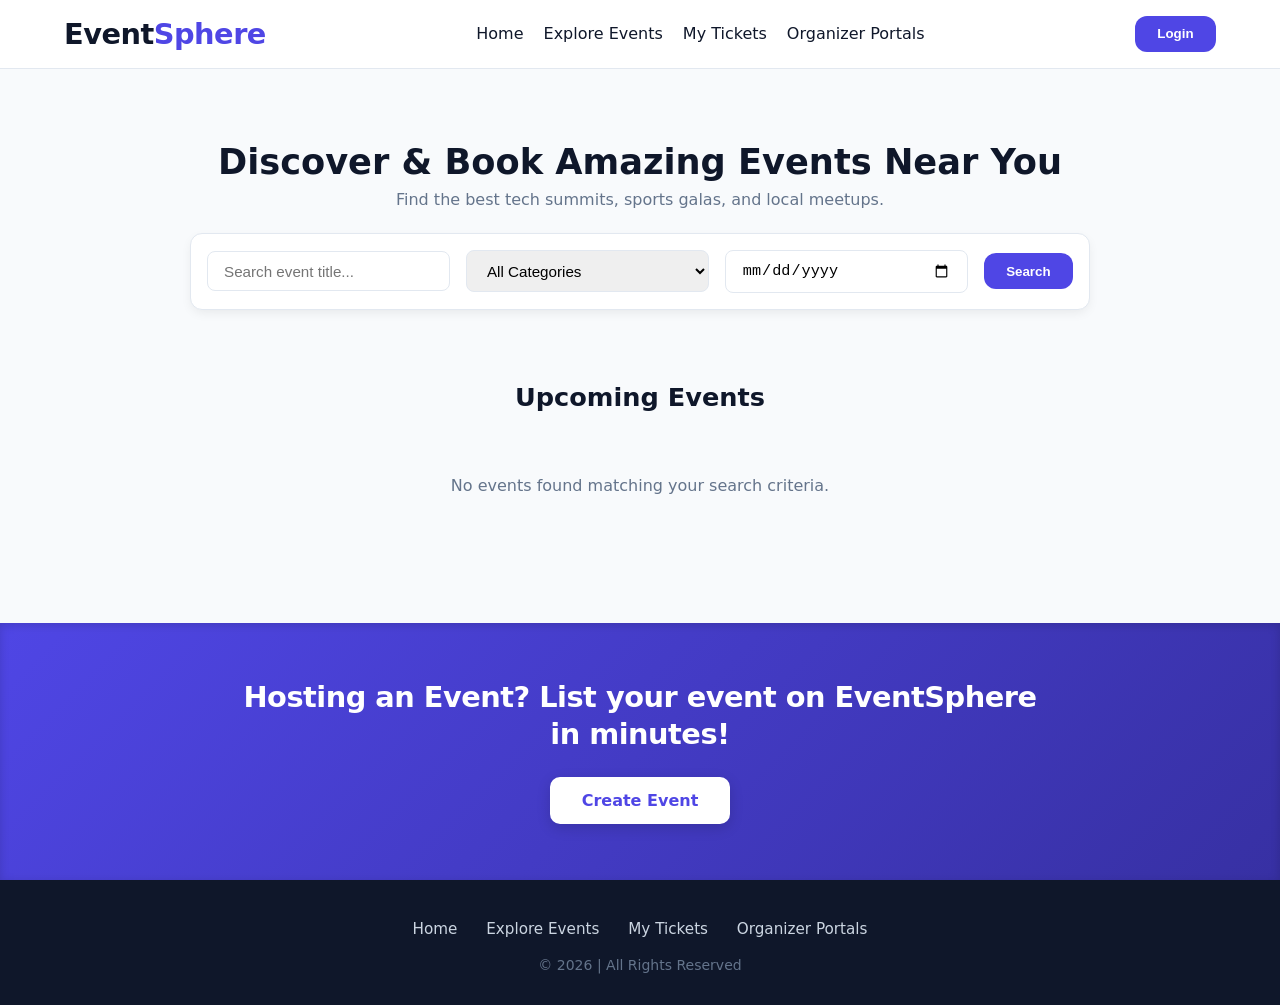
<file: frontend/index.html>
<!DOCTYPE html>
<html lang="en">
<head>
    <meta charset="UTF-8">
    <meta name="viewport" content="width=device-width, initial-scale=1.0">
    <title>EventSphere - Discover & Book Events</title>
    <link rel="stylesheet" href="css/style.css">
    <link rel="stylesheet" href="https://cdnjs.cloudflare.com/ajax/libs/font-awesome/6.4.0/css/all.min.css">
</head>
<body>
    <header>
        <h1 class="logo">Event<span>Sphere</span></h1>
        <nav>
            <a href="index.html">Home</a>
            <a href="index.html#events-grid">Explore Events</a>
            <a href="my-tickets.html">My Tickets</a>
            <a href="organizer.html">Organizer Portals</a>
        </nav>
        <!-- Added id for login button handler -->
        <button class="btn-primary" id="login-btn">Login</button>
    </header>

    <main class="main-container">
        <!-- Hero & Search Section -->
        <section class="hero-section">
            <h1>Discover & Book Amazing Events Near You</h1>
            <p>Find the best tech summits, sports galas, and local meetups.</p>
            
            <form id="filter-form" class="search-box">
                <div class="input-group">
                    <input type="text" placeholder="Search event title..." />
                </div>
                <div class="input-group">
                    <select>
                        <option value="">All Categories</option>
                        <option value="tech">Tech</option>
                        <option value="sports">Sports</option>
                    </select>
                </div>
                <div class="input-group">
                    <input type="date" />
                </div>
                <button type="submit" class="btn-primary">Search</button>
            </form>
        </section>

        <!-- Events Listing Section -->
        <section class="events-section">
            <div class="section-header">
                <h2>Upcoming Events</h2>
            </div>

            <!-- Dynamic JS insertion container -->
            <div class="events-grid" id="events-grid">
                <!-- Fallback static cards before JS loads -->
                <div class="event-card">
                    <div class="card-img-wrapper">
                        <img src="https://images.unsplash.com/photo-1511578314322-379afb476865?w=500" alt="Tech Event" />
                        <span class="badge">Tech</span>
                    </div>
                    <div class="card-content">
                        <h3>Tech Innovation Summit 2026</h3>
                        <div class="event-meta">
                            <span>📅 30-08-2026</span>
                            <span>⏰ 6:30 PM</span>
                            <span>📍 Kharian</span>
                        </div>
                        <div class="card-footer">
                            <span class="price">PKR 1,500</span>
                            <a href="event-details.html" class="btn-secondary">View Details</a>
                        </div>
                    </div>
                </div>

                <div class="event-card">
                    <div class="card-img-wrapper">
                        <img src="https://images.unsplash.com/photo-1461896836934-ffe607ba8211?w=600&q=80" alt="Sports Event" />
                        <span class="badge">Sports</span>
                    </div>
                    <div class="card-content">
                        <h3>Sports Gala 2026</h3>
                        <div class="event-meta">
                            <span>📅 30-08-2026</span>
                            <span>⏰ 6:30 PM</span>
                            <span>📍 Wah Cantt, Rawalpindi</span>
                        </div>
                        <div class="card-footer">
                            <span class="price">PKR 1,500</span>
                            <a href="event-details.html" class="btn-secondary">View Details</a>
                        </div>
                    </div>
                </div>
            </div>
        </section>
    </main>

    <!-- Full-Width Banner Section -->
    <section class="cta-banner">
        <h2>Hosting an Event? List your event on EventSphere in minutes!</h2>
        <a href="organizer.html" class="btn-cta">Create Event</a>
    </section>

    <!-- Full-Width Attached Footer -->
    <footer>
        <nav>
            <a href="index.html">Home</a>
            <a href="index.html#events-grid">Explore Events</a>
            <a href="my-tickets.html">My Tickets</a>
            <a href="organizer.html">Organizer Portals</a>
        </nav>
        <p>&copy; 2026 | All Rights Reserved</p>
    </footer>

    <script src="js/api.js"></script>
    <script src="js/app.js"></script>
</body>
</html>
</file>
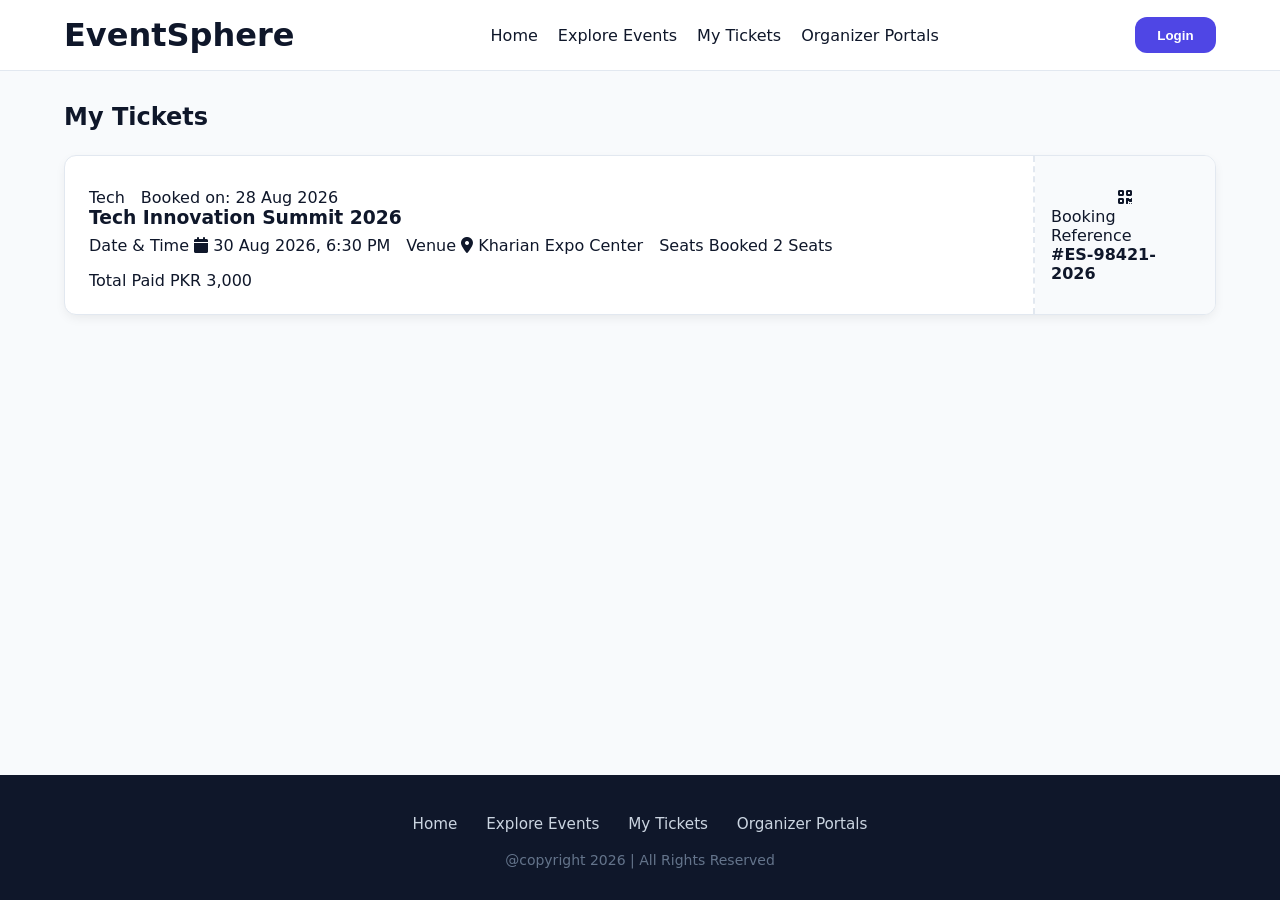
<file: frontend/my-tickets.html>
<!DOCTYPE html>
<html lang="en">
<head>
    <meta charset="UTF-8">
    <meta name="viewport" content="width=device-width, initial-scale=1.0">
    <title>EventSphere</title>
    <link rel="stylesheet" href="css/style.css">
    <link rel="stylesheet" href="https://cdnjs.cloudflare.com/ajax/libs/font-awesome/6.4.0/css/all.min.css">
</head>
<body>
    <header>
        <h1>EventSphere</h1>
        <nav>
        <a href="index.html">Home</a>
        <a href="index.html#events-grid">Explore Events</a>
        <a href="my-tickets.html">My Tickets</a>
        <a href="organizer.html">Organizer Portals</a>
    </nav>
        <button class="btn-primary">Login</button>
    </header>
 <main class="main-container">
    <section class="ticket-section">
      <h2>My Tickets</h2>
        <div class="ticket-card">
  <!-- Left/Main Side: Event Info & Booking Details -->
  <div class="ticket-main">
    <div class="ticket-header">
      <span class="category-badge">Tech</span>
      <span class="booking-date">Booked on: 28 Aug 2026</span>
    </div>

    <h3 class="event-name">Tech Innovation Summit 2026</h3>

    <div class="ticket-details-grid">
      <div class="detail-item">
        <span class="label">Date & Time</span>
        <span class="value"><i class="fa-solid fa-calendar"></i> 30 Aug 2026, 6:30 PM</span>
      </div>
      <div class="detail-item">
        <span class="label">Venue</span>
        <span class="value"><i class="fa-solid fa-location-dot"></i> Kharian Expo Center</span>
      </div>
      <div class="detail-item">
        <span class="label">Seats Booked</span>
        <span class="value">2 Seats</span>
      </div>
      <div class="detail-item">
        <span class="label">Total Paid</span>
        <span class="value price-tag">PKR 3,000</span>
      </div>
    </div>
  </div>

  <!-- Divider Line (Stub Effect) -->
  <div class="ticket-divider"></div>

  <!-- Right Side: QR Code & Unique Pass Code -->
  <div class="ticket-stub">
    <div class="qr-placeholder">
      <!-- QR Image or Dynamic Icon Placeholder -->
      <i class="fa-solid fa-qrcode"></i>
    </div>
    <span class="booking-code-label">Booking Reference</span>
    <strong class="booking-code">#ES-98421-2026</strong>
  </div>
</div>

    </section>
    </main>
     <footer>
        <nav>
        <a href="index.html">Home</a>
        <a href="index.html#events-grid">Explore Events</a>
        <a href="my-tickets.html">My Tickets</a>
        <a href="organizer.html">Organizer Portals</a>
    </nav>
        
        <p>@copyright 2026 | All Rights Reserved</p>
    </footer>
    
</body>
</html>
</file>
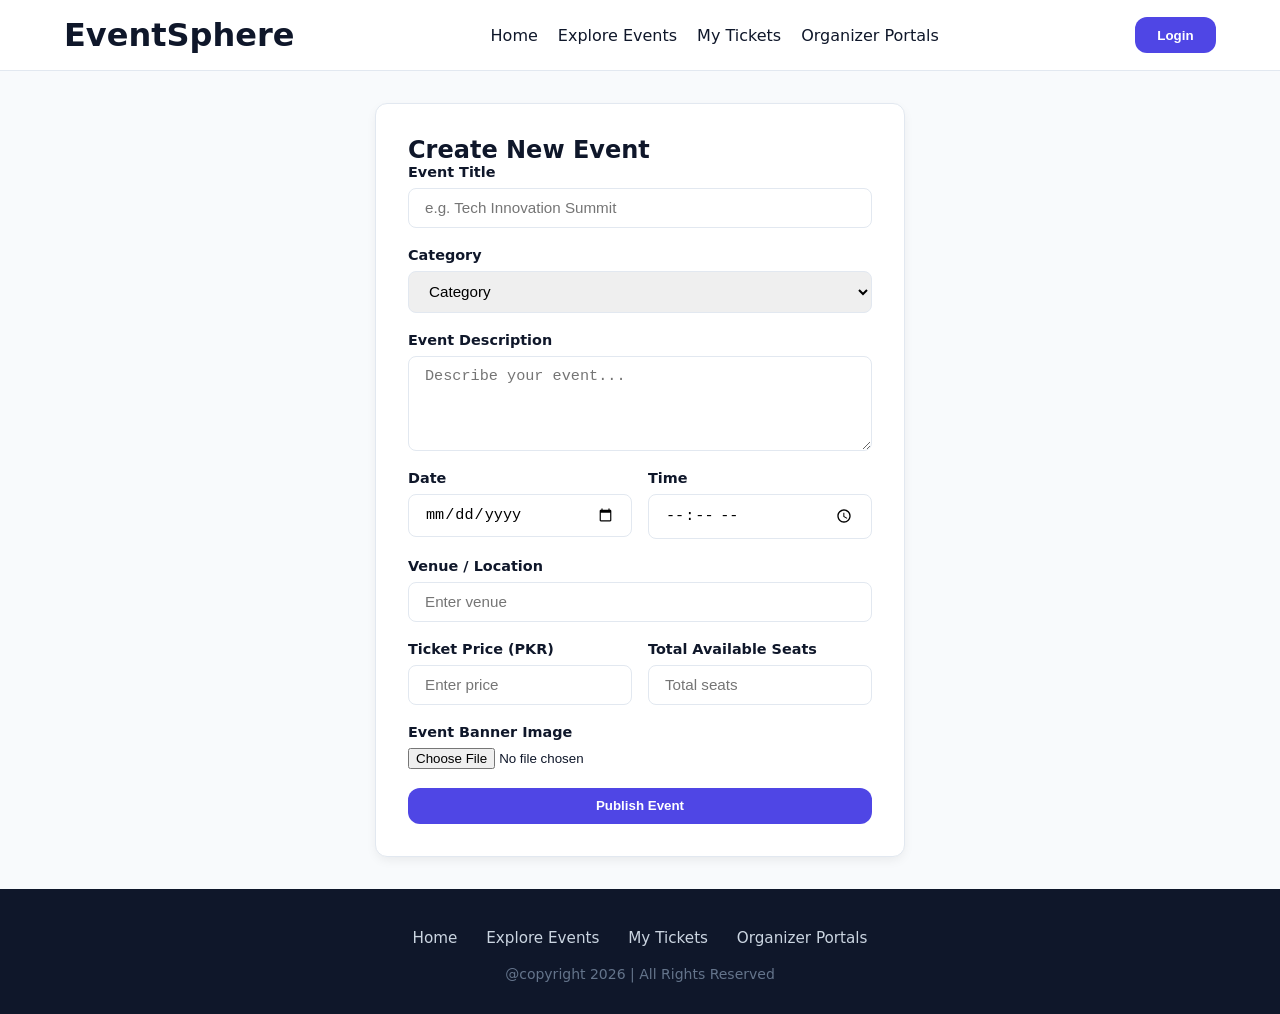
<file: frontend/organizer.html>
<!DOCTYPE html>
<html lang="en">
<head>
    <meta charset="UTF-8">
    <meta name="viewport" content="width=device-width, initial-scale=1.0">
    <title>EventSphere</title>
    <link rel="stylesheet" href="css/style.css">
    <link rel="stylesheet" href="https://cdnjs.cloudflare.com/ajax/libs/font-awesome/6.4.0/css/all.min.css">
</head>
<body>
    <header>
        <h1>EventSphere</h1>
        <nav>
        <a href="index.html">Home</a>
        <a href="index.html#events-grid">Explore Events</a>
        <a href="my-tickets.html">My Tickets</a>
        <a href="organizer.html">Organizer Portals</a>
    </nav>
        <button class="btn-primary">Login</button>
    </header>
    <section class="organizer-section">
        <h2>Create New Event</h2>
        <form  id="create-event-form">
           <div class="form-group">
      <label for="title">Event Title</label>
      <input type="text" name="title" id="title" required placeholder="e.g. Tech Innovation Summit">
    </div>
    <div class="form-group">
    <label for="category">Category</label>
            <select name="category" id="category">
                <option>Category</option>
                <option>Tech</option>
                <option>Music</option>
                <option>Sports Gala</option>
            </select>
        </div>

        <div class="form-group">
      <label for="description">Event Description</label>
      <textarea id="description" name="description" rows="4" required placeholder="Describe your event..."></textarea>
    </div>
             <div class="form-row">
      <div class="form-group">
        <label for="date">Date</label>
            <input type="date" name="date" id="date">
            </div>
            <div class="form-group">
        <label for="time">Time</label>
            <input type="time" name="time" id="time">
            </div>
            </div>

            <div class="form-group">
      <label for="venue">Venue / Location</label>
      <input type="text" name="venue" id="venue" required placeholder="Enter venue">
    </div>

    <div class="form-row">
      <div class="form-group">
        <label for="price">Ticket Price (PKR)</label>
        <input type="number" name="price" id="price" min="0" placeholder="Enter price" required>
      </div>

      <div class="form-group">
        <label for="seats">Total Available Seats</label>
        <input type="number" name="seats" id="seats" min="1" placeholder="Total seats" required>
      </div>
    </div>

    <div class="form-group">
      <label for="banner">Event Banner Image</label>
      <input type="file" name="banner" id="banner" accept="image/*" required>
    </div>

    <button type="submit" class="btn-primary">Publish Event</button>
  </form>
</section>
            
        </form>

    </section>


    <footer>
       <nav>
        <a href="index.html">Home</a>
        <a href="index.html#events-grid">Explore Events</a>
        <a href="my-tickets.html">My Tickets</a>
        <a href="organizer.html">Organizer Portals</a>
    </nav>
       
        <p>@copyright 2026 | All Rights Reserved</p>
    </footer>
    
</body>
</html>
</file>
<file: frontend/css/style.css>
/* ==========================================
   1. GLOBAL VARIABLES & BASE RESET
   ========================================== */
:root {
  --primary: #4f46e5;
  --primary-hover: #4338ca;
  --bg-color: #f8fafc;
  --card-bg: #ffffff;
  --text-main: #0f172a;
  --text-muted: #64748b;
  --border-color: #e2e8f0;
  --radius: 12px;
  --shadow: 0 4px 12px -2px rgba(0, 0, 0, 0.08);
}

* {
  margin: 0;
  padding: 0;
  box-sizing: border-box;
}

html {
  scroll-behavior: smooth;
}

body {
  background-color: var(--bg-color);
  color: var(--text-main);
  min-height: 100vh;
  display: flex;
  flex-direction: column;
  font-family: system-ui, -apple-system, sans-serif;
}

main {
  flex: 1;
}

.main-container {
  max-width: 1200px;
  margin: 0 auto;
  padding: 2rem 1.5rem;
  width: 100%;
}

/* ==========================================
   2. HEADER & NAVIGATION
   ========================================== */
header {
  display: flex;
  padding: 1rem 5%;
  justify-content: space-between;
  align-items: center;
  position: sticky;
  top: 0;
  background-color: var(--card-bg); 
  z-index: 100;
  border-bottom: 1px solid var(--border-color);
}

header h1.logo {
  font-size: 1.8rem;
  font-weight: 800;
  color: var(--text-main);
  letter-spacing: -0.5px;
}

header h1.logo span {
  color: var(--primary);
}

nav {
  display: flex;
  gap: 20px;
}

nav a { 
  text-decoration: none; 
  color: var(--text-main); 
  font-weight: 500;
  transition: color 0.2s;
}

nav a:hover {
  color: var(--primary);
}

/* ==========================================
   3. GLOBAL BUTTONS & INPUTS
   ========================================== */
header button, 
.btn-primary,
#filter-form button,
form button[type="submit"] {
  background-color: var(--primary);
  color: #ffffff;
  border: none;
  padding: 0.65rem 1.4rem;
  border-radius: var(--radius);
  font-weight: 600;
  cursor: pointer;
  transition: background-color 0.2s;
}

header button:hover, 
.btn-primary:hover,
#filter-form button:hover,
form button[type="submit"]:hover {
  background-color: var(--primary-hover);
}

.btn-secondary {
  background-color: #ffffff;
  color: var(--primary);
  border: 1px solid var(--border-color);
  padding: 0.5rem 1rem;
  border-radius: 8px;
  text-decoration: none;
  font-weight: 600;
}

input[type="text"], 
input[type="date"], 
input[type="time"], 
input[type="number"], 
select, 
textarea {
  width: 100%;
  padding: 0.65rem 1rem;
  border: 1px solid var(--border-color);
  border-radius: 8px;
  outline: none;
  font-size: 0.95rem;
}

select:focus, textarea:focus, input:focus {
  border-color: var(--primary);
}

/* ==========================================
   4. HERO & SEARCH BAR SECTION
   ========================================== */
.hero-section {
  text-align: center;
  padding: 2.5rem 1rem 1.5rem;
}

.hero-section h1 {
  font-size: 2.2rem;
  color: var(--text-main);
  margin-bottom: 0.5rem;
}

.hero-section p {
  color: var(--text-muted);
  margin-bottom: 1.5rem;
}

#filter-form,
.search-box {
  background: var(--card-bg);
  padding: 1rem;
  border-radius: 12px;
  box-shadow: var(--shadow);
  border: 1px solid var(--border-color);
  display: flex;
  gap: 1rem;
  max-width: 900px;
  margin: 0 auto;
  align-items: center;
}

.input-group {
  flex: 1;
}

/* ==========================================
   5. UPCOMING EVENTS SECTION
   ========================================== */
.events-section {
  max-width: 1200px;
  margin: 3rem auto 0 auto;
  padding: 0 1.5rem;
}

.section-header,
.events-section h2 {
  text-align: center;
  font-size: 1.6rem;
  margin-bottom: 2rem;
}

.events-grid, .event-grid {
  display: grid;
  grid-template-columns: repeat(auto-fit, minmax(300px, 340px));
  justify-content: center;
  gap: 1.5rem;
  padding: 0;
}

.event-card {
  background-color: var(--card-bg);
  border-radius: 12px;
  overflow: hidden;
  border: 1px solid var(--border-color);
  box-shadow: var(--shadow);
  display: flex;
  flex-direction: column;
}

.card-img-wrapper {
  position: relative;
  height: 180px;
}

.card-img-wrapper img,
.event-card img {
  width: 100%;
  height: 180px;
  object-fit: cover;
}

.badge {
  position: absolute;
  top: 12px;
  right: 12px;
  background: rgba(0, 0, 0, 0.6);
  color: #fff;
  padding: 4px 10px;
  border-radius: 20px;
  font-size: 0.75rem;
}

.card-content {
  padding: 1.25rem;
  display: flex;
  flex-direction: column;
  flex: 1;
  gap: 0.5rem;
}

.event-meta {
  display: flex;
  flex-direction: column;
  gap: 0.4rem;
  font-size: 0.875rem;
  color: var(--text-muted);
  margin-bottom: 1rem;
}

.card-footer {
  display: flex;
  flex-direction: row;
  justify-content: space-between;
  align-items: center;
  margin-top: auto;
  padding-top: 0.75rem;
  border-top: 1px solid var(--border-color);
}

.price {
  font-weight: 700;
  color: var(--primary);
  font-size: 1.05rem;
}

/* ==========================================
   6. FULL-WIDTH CTA BANNER (Footer se juda hua)
   ========================================== */
.cta-banner {
  background: linear-gradient(135deg, #4f46e5 0%, #3730a3 100%);
  color: #ffffff;
  padding: 3.5rem 1.5rem;
  width: 100%;
  margin-top: 4rem;
  margin-bottom: 0;
  border-radius: 0;
  text-align: center;
  display: flex;
  flex-direction: column;
  align-items: center;
  justify-content: center;
  gap: 1.5rem;
  box-shadow: inset 0 2px 10px rgba(0, 0, 0, 0.15);
}

.cta-banner h2 {
  font-size: 1.8rem;
  font-weight: 700;
  letter-spacing: -0.5px;
  max-width: 800px;
  line-height: 1.3;
}

.cta-banner .btn-cta,
.cta-banner a,
.cta-banner button {
  background-color: #ffffff;
  color: #4f46e5;
  padding: 0.85rem 2rem;
  border-radius: 10px;
  text-decoration: none;
  font-weight: 700;
  font-size: 1rem;
  border: none;
  display: inline-block;
  box-shadow: 0 4px 14px rgba(0, 0, 0, 0.15);
  transition: all 0.2s ease-in-out;
}

.cta-banner .btn-cta:hover,
.cta-banner a:hover,
.cta-banner button:hover {
  transform: translateY(-2px);
  box-shadow: 0 6px 20px rgba(0, 0, 0, 0.2);
  background-color: #f8fafc;
}

/* ==========================================
   7. ORGANIZER PORTAL
   ========================================== */
.organizer-section {
  max-width: 700px;
  margin: 2rem auto;
  padding: 2rem;
  background: var(--card-bg);
  border-radius: var(--radius);
  box-shadow: var(--shadow);
  border: 1px solid var(--border-color);
}

.organizer-section label,
.form-group label {
  text-align: left;
  font-weight: 600;
  font-size: 0.9rem;
  color: var(--text-main);
}

#create-event-form {
  display: flex;
  flex-direction: column;
}

.form-group {
  display: flex;
  flex-direction: column;
  gap: 0.5rem;
  margin-bottom: 1.2rem;
}

.form-row {
  display: grid;
  grid-template-columns: 1fr 1fr;
  gap: 1rem;
}

/* ==========================================
   8. EVENT DETAILS PAGE
   ========================================== */
.event-details-container {
  display: grid;
  grid-template-columns: 2fr 1fr;
  gap: 2rem;
  padding: 2rem 5%;
}

.event-banner-section {
  position: relative;
  overflow: hidden;
  border-radius: var(--radius);
}

.banner-wrapper {
  position: relative;
  height: 350px;
  border-radius: var(--radius);
  overflow: hidden;
}

.banner-overlay {
  position: absolute;
  top: 0;
  left: 0;
  width: 100%;
  height: 100%;
  background: linear-gradient(to top, rgba(0,0,0,0.8), transparent);
}

.banner-content {
  position: absolute;
  bottom: 20px;
  left: 20px;
  color: white;
  z-index: 2;
}

.banner-content h1 {
  color: #ffffff;
  font-size: 2rem;
  margin-top: 0.5rem;
}

.booking-sidebar {
  position: sticky;
  top: 90px;
  height: fit-content;
}

.booking-card {
  background-color: var(--card-bg);
  border: 1px solid var(--border-color);
  border-radius: var(--radius);
  padding: 1.5rem;
  box-shadow: var(--shadow);
}

/* ==========================================
   9. MY TICKETS PAGE
   ========================================== */
.ticket-card {
  display: flex;
  background-color: white;
  border: 1px solid var(--border-color);
  border-radius: var(--radius);
  overflow: hidden;
  box-shadow: var(--shadow);
  margin-bottom: 1.5rem;
}
.ticket-section h2 {
  margin-bottom: 1.5rem; /* Gap between "My Tickets" heading & Card */
}

.ticket-header, .ticket-details-grid {
  display: flex;
  flex-wrap: wrap;
  gap: 1rem;
  margin-top: 0.5rem;
}

.ticket-main {
  flex: 1;
  padding: 1.5rem;
}

.ticket-divider {
  border-left: 2px dashed var(--border-color);
}

.ticket-stub {
  width: 180px;
  background-color: #f8fafc;
  display: flex;
  flex-direction: column;
  align-items: center;
  justify-content: center;
  padding: 1rem;
}

/* ==========================================
   10. FULL-WIDTH FOOTER (Banner ke sath attached)
   ========================================== */
footer {
  background-color: #0f172a;
  color: #94a3b8;
  padding: 2.5rem 5% 2rem;
  margin-top: 0;
  width: 100%;
  text-align: center;
  display: flex;
  flex-direction: column;
  align-items: center;
  gap: 1.2rem;
}

footer nav {
  display: flex;
  gap: 1.8rem;
  flex-wrap: wrap;
  justify-content: center;
}

footer nav a {
  color: #cbd5e1;
  text-decoration: none;
  font-weight: 500;
  font-size: 0.95rem;
  transition: color 0.2s ease;
}

footer nav a:hover {
  color: #6366f1;
}

footer p {
  font-size: 0.875rem;
  color: #64748b;
}

/* ==========================================
   11. MEDIA QUERIES
   ========================================== */
@media (max-width: 768px) {
  #filter-form, .search-box {
    flex-direction: column;
  }
  
  .event-details-container, 
  .form-row {
    grid-template-columns: 1fr;
  }
  
  .ticket-card {
    flex-direction: column;
  }

  .cta-banner {
    padding: 2.5rem 1rem;
  }

  .cta-banner h2 {
    font-size: 1.4rem;
  }
}
</file>
